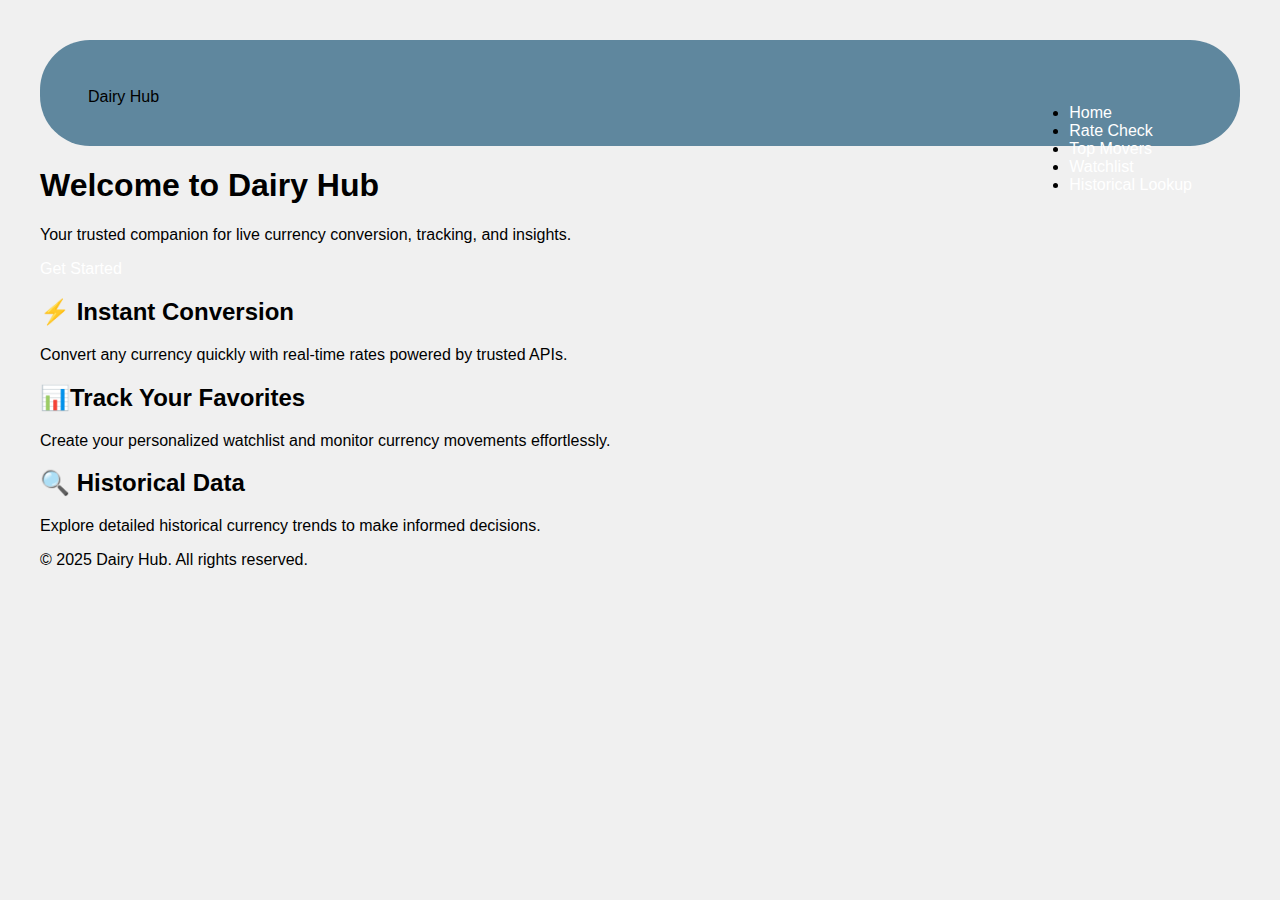
<file: index.html>
<!DOCTYPE html>
<html lang="en">
<head>
  <meta charset="UTF-8" />
  <meta name="viewport" content="width=device-width, initial-scale=1" />
  <title>Dairy Hub - Welcome</title>
  <link rel="stylesheet" href="style.css" />
</head>
<body>
  <header>
    <nav class="navbar">
      <div class="navbar-brand">Dairy Hub</div>
      <ul class="navbar-links">
        <li><a href="index.html" class="active">Home</a></li>
        <li><a href="converter.html">Rate Check</a></li>
        <li><a href="top-currency.html">Top Movers</a></li>
        <li><a href="watchlist.html">Watchlist</a></li>
        <li><a href="historical.html">Historical Lookup</a></li>
      </ul>
    </nav>
  </header>

  <section class="hero-bg home-hero">
    <div class="hero-content home-content">
      <h1>Welcome to <span class="highlight">Dairy Hub</span></h1>
      <p>Your trusted companion for live currency conversion, tracking, and insights.</p>
      <a href="converter.html" class="btn-primary">Get Started</a>
    </div>
  </section>

  <section class="features">
    <div class="feature-card">
      <h2>&#x26A1; Instant Conversion</h2>
      <p>Convert any currency quickly with real-time rates powered by trusted APIs.</p>
    </div>
    <div class="feature-card">
      <h2>&#128202;Track Your Favorites</h2>
      <p>Create your personalized watchlist and monitor currency movements effortlessly.</p>
    </div>
    <div class="feature-card">
      <h2>&#128269; Historical Data</h2>
      <p>Explore detailed historical currency trends to make informed decisions.</p>
    </div>
  </section>

  <footer>
    <p>© 2025 Dairy Hub. All rights reserved.</p>
  </footer>
</body>
</html>
</file>
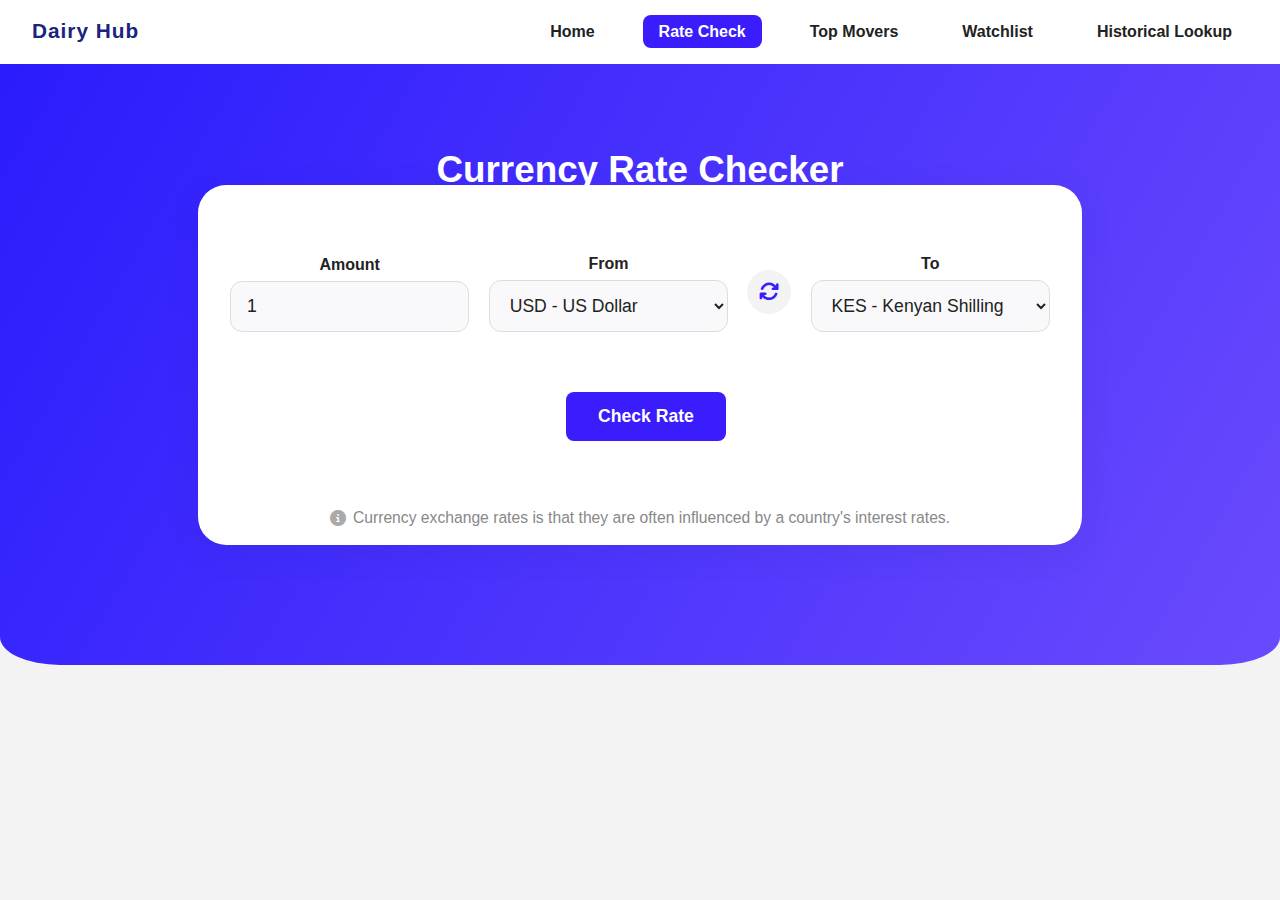
<file: converter.html>
<!DOCTYPE html>
<html lang="en">
<head>
  <meta charset="UTF-8" />
  <meta name="viewport" content="width=device-width, initial-scale=1.0" />
  <title>Dairy Hub - Currency Rate Checker</title>
  <link rel="stylesheet" href="converter.css" />
  <link rel="stylesheet" href="https://cdnjs.cloudflare.com/ajax/libs/font-awesome/6.4.2/css/all.min.css" />
</head>
<body>
  <header>
    <nav class="navbar">
      <div class="navbar-brand">Dairy Hub</div>
      <ul class="navbar-links">
        <li><a href="index.html">Home</a></li>
        <li><a href="converter.html" class="active">Rate Check</a></li>
        <li><a href="top-currency.html">Top Movers</a></li>
        <li><a href="watchlist.html">Watchlist</a></li>
        <li><a href="historical.html">Historical Lookup</a></li>
      </ul>
    </nav>
  </header>
  <section class="hero-bg">
    <div class="hero-content">
      <h1>Currency Rate Checker</h1>
    </div>
    <div class="converter-card">
      <form id="rateForm" autocomplete="off">
        <div class="form-row">
          <div class="input-group">
            <label for="amount">Amount</label>
            <input type="number" id="amount" value="1" min="0" step="any" required />
          </div>
          <div class="input-group">
            <label for="from">From</label>
            <select id="from" required>
              <option value="USD">USD - US Dollar</option>
              <option value="EUR">EUR - Euro</option>
              <option value="KES">KES - Kenyan Shilling</option>
              <option value="RWF">RWF - Rwandan Franc</option>
            </select>
          </div>
          <button type="button" class="swap-btn" id="swap-btn" title="Swap currencies">
            <i class="fa-solid fa-arrows-rotate"></i>
          </button>
          <div class="input-group">
            <label for="to">To</label>
            <select id="to" required>
              <option value="KES">KES - Kenyan Shilling</option>
              <option value="USD">USD - US Dollar</option>
              <option value="EUR">EUR - Euro</option>
              <option value="RWF">RWF - Rwandan Franc</option>
              <option value="ETB">ETB - Ethiopian Birr</option>
            </select>
          </div>
          <button type="submit" class="convert-btn">Check Rate</button>
        </div>
        <div id="result"></div>
      </form>
      <div class="converter-note">
        <i class="fa fa-info-circle"></i>
Currency exchange rates is that they are often influenced by a country's interest rates.      </div>
    </div>
  </section>
  <script src="converter.js"></script>
</body>
</html>
</file>
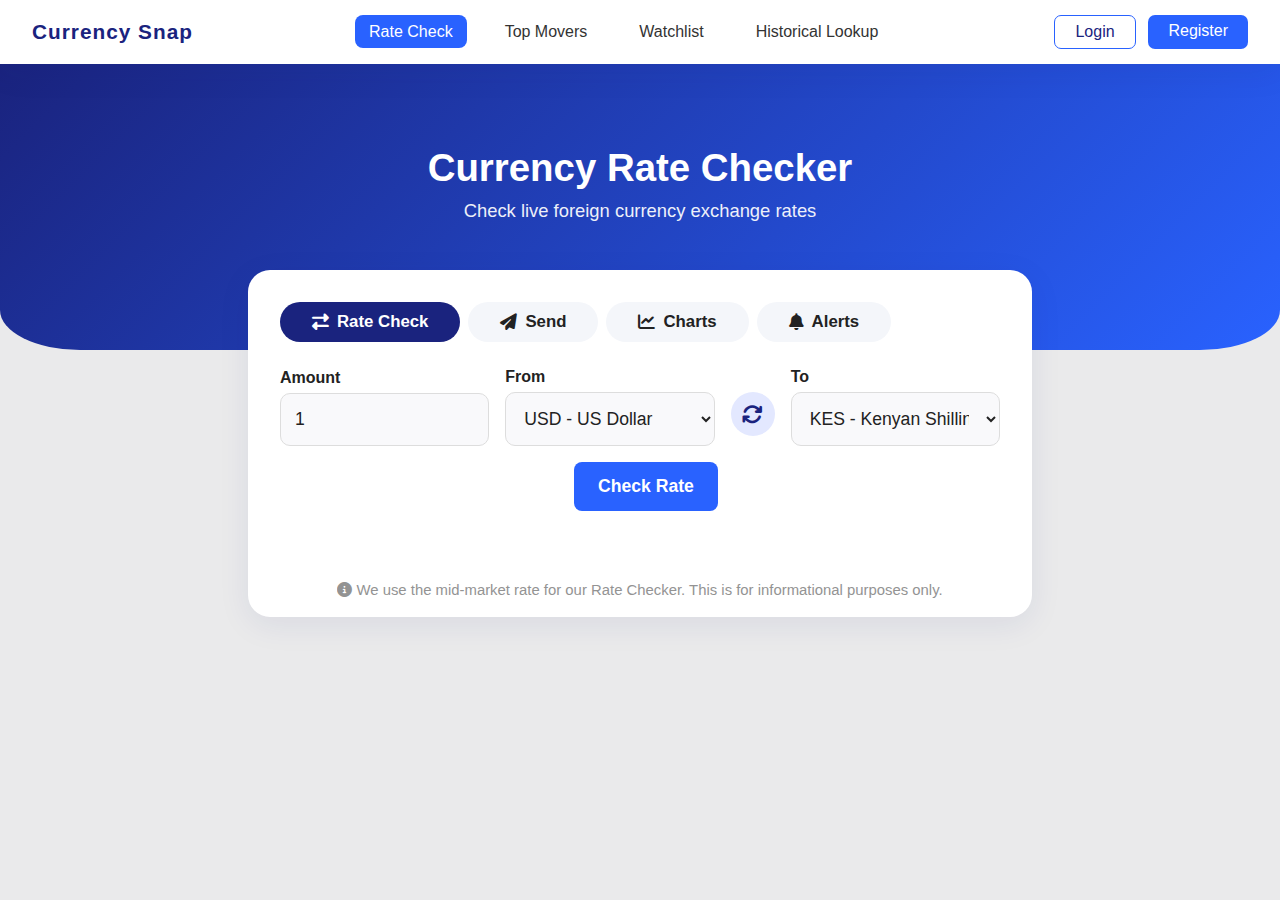
<file: historical.html>
<!DOCTYPE html>
<html lang="en">
<head>
  <meta charset="UTF-8" />
  <title>Currency Snap - Rate Checker</title>
  <meta name="viewport" content="width=device-width, initial-scale=1" />
  <link rel="stylesheet" href="historical.css" />
  <link rel="stylesheet" href="https://cdnjs.cloudflare.com/ajax/libs/font-awesome/6.4.2/css/all.min.css">
</head>
<body>
  <nav class="navbar">
    <div class="navbar-brand">Currency Snap</div>
    <ul class="navbar-links">
      <li><a href="#" class="active">Rate Check</a></li>
      <li><a href="#">Top Movers</a></li>
      <li><a href="#">Watchlist</a></li>
      <li><a href="#">Historical Lookup</a></li>
    </ul>
    <div class="navbar-actions">
      <a href="#" class="nav-btn">Login</a>
      <a href="#" class="nav-btn primary">Register</a>
    </div>
  </nav>

  <div class="hero-bg">
    <div class="hero-content">
      <h1>Currency Rate Checker</h1>
      <p>Check live foreign currency exchange rates</p>
    </div>
  </div>

  <main class="rate-card">
    <div class="tabs">
      <button class="tab active"><i class="fa fa-exchange-alt"></i> Rate Check</button>
      <button class="tab"><i class="fa fa-paper-plane"></i> Send</button>
      <button class="tab"><i class="fa fa-chart-line"></i> Charts</button>
      <button class="tab"><i class="fa fa-bell"></i> Alerts</button>
    </div>
    <form id="rateForm" autocomplete="off">
      <div class="form-row">
        <div class="input-group">
          <label for="amount">Amount</label>
          <input type="number" id="amount" value="1" min="0" step="any" required />
        </div>
        <div class="input-group">
          <label for="from">From</label>
          <select id="from">
            <option value="USD">USD - US Dollar</option>
            <option value="KES">KES - Kenyan Shilling</option>
            <option value="EUR">EUR - Euro</option>
          </select>
        </div>
        <button type="button" id="swapBtn" class="swap-btn" aria-label="Swap currencies">
          <i class="fa fa-arrows-rotate"></i>
        </button>
        <div class="input-group">
          <label for="to">To</label>
          <select id="to">
            <option value="KES">KES - Kenyan Shilling</option>
            <option value="USD">USD - US Dollar</option>
            <option value="EUR">EUR - Euro</option>
          </select>
        </div>
        <button type="submit" id="checkRate" class="convert-btn">Check Rate</button>
      </div>
      <div id="result" aria-live="polite"></div>
    </form>
    <div class="disclaimer">
      <small>
        <i class="fa fa-info-circle"></i>
        We use the mid-market rate for our Rate Checker. This is for informational purposes only.
      </small>
    </div>
  </main>

  <script src="historical.js"></script>
</body>
</html>
</file>
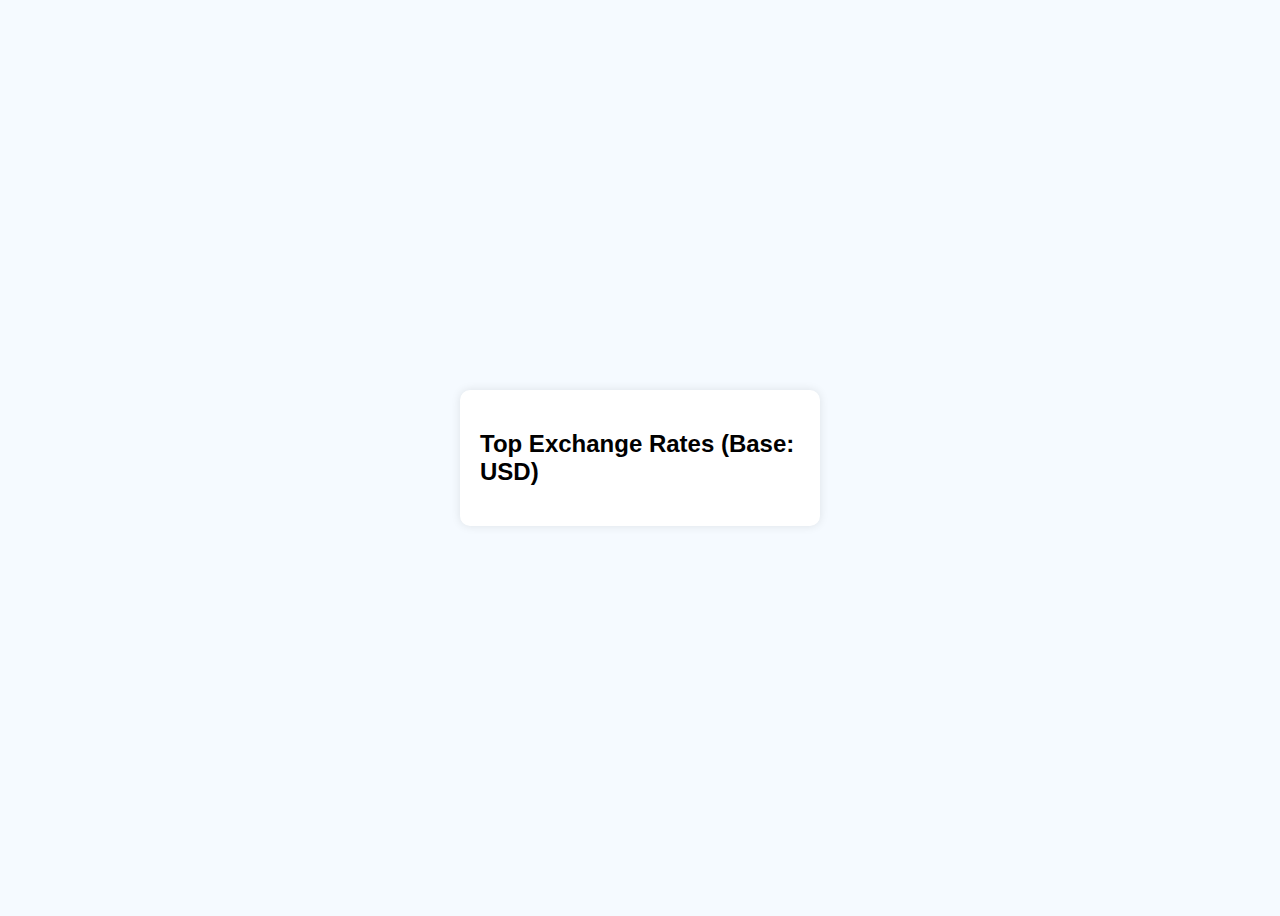
<file: top-currency.html>
<!DOCTYPE html>
<html lang="en">
<head>
  <meta charset="UTF-8">
  <title>Top Currency Movers</title>
  <link rel="stylesheet" href="top-currency.css">
</head>
<body>
  <div class="container">
    <h2>Top Exchange Rates (Base: USD)</h2>
    <ul id="rateList"></ul>
  </div>
  <script src="top-currency.js"></script>
</body>
</html>
</file>
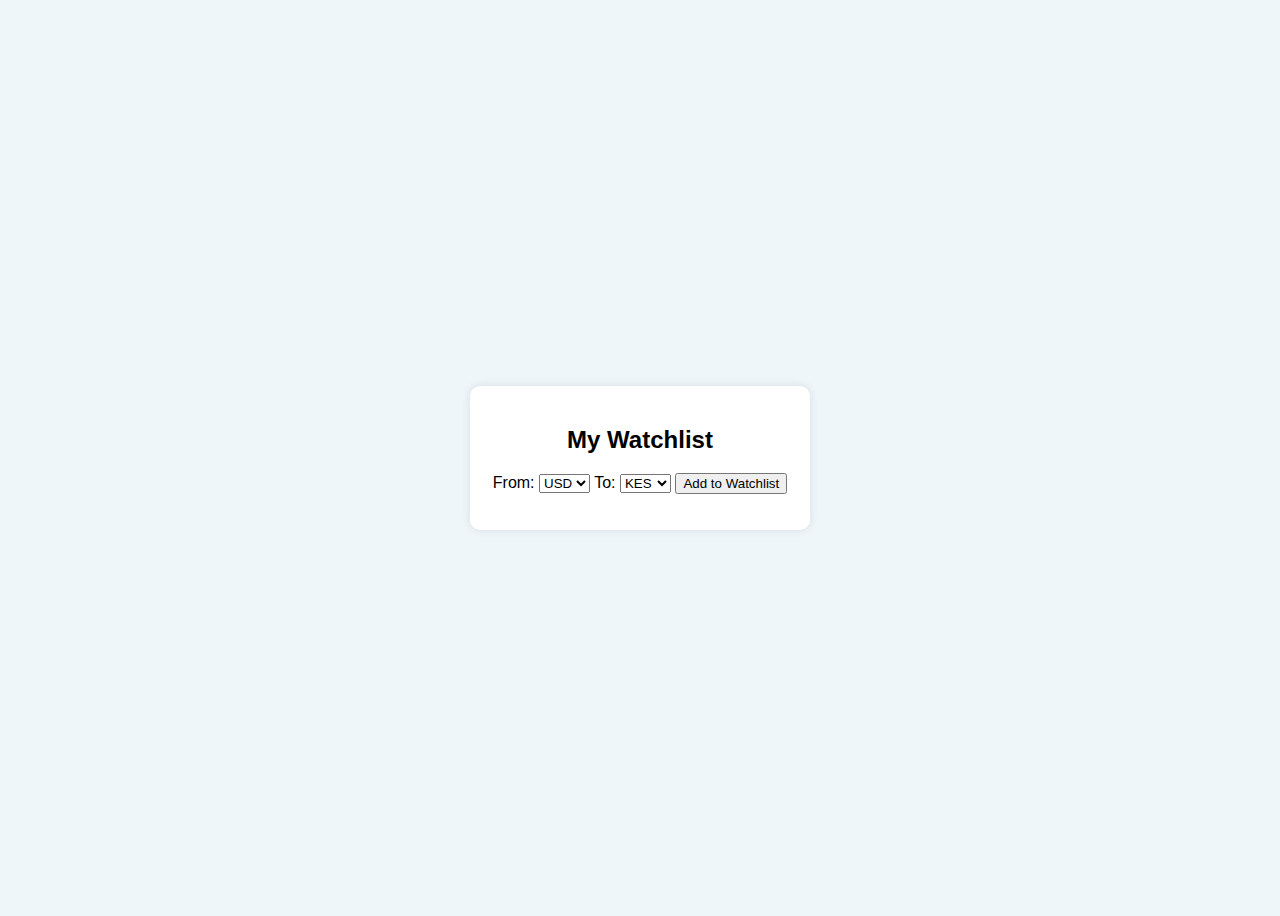
<file: watchlist.html>
<!DOCTYPE html>
<html lang="en">
<head>
  <meta charset="UTF-8">
  <title>Currency Watchlist</title>
  <link rel="stylesheet" href="watchlist.css">
</head>
<body>
  <div class="container">
    <h2>My Watchlist</h2>
    <label>From: <select id="from"><option value="USD">USD</option><option value="EUR">EUR</option></select></label>
    <label>To: <select id="to"><option value="KES">KES</option><option value="USD">USD</option></select></label>
    <button id="addBtn">Add to Watchlist</button>

    <ul id="watchlist"></ul>
  </div>

  <script src="watchlist.js"></script>
</body>
</html>
</file>
<file: style.css>
body {
      font-family: sans-serif;
      padding: 2rem;
      background: #F0F0F0;
    }
    .container {
      background: white;
      padding: 0.5rem 1.5rem;
      border-radius: 8px;
      max-width: 400px;
      margin: auto;
      box-shadow: 0 2px 8px rgba(0,0,0,0.1);
    }
    label, select, input {
      display: block;
      margin-top: 1rem;
      width: 100%;
      height: 5vh;
    }
    button {
      margin-top: 1.5rem;
      padding: 0.75rem;
      background: #3A86FF;
      color: white;
      border: none;
      border-radius: 4px;
      cursor: pointer;
    }
    #result {
      margin-top: 1.5rem;
      font-weight: bold;
    }

  nav{
    padding: 3rem;
    display: flex;
    justify-content: space-between;
    background-color: rgb(95, 135, 158);
    border-radius: 50px;
    height: 10px;
    }
    
    a{
      text-decoration: none;
      color: white;
      text-emphasis-style: bold;
    }
</file>
<file: converter.css>
:root {
  --primary: #1a237e;
  --accent: #3a1cfd;
  --background: #f3f3f3;
  --card-bg: #fff;
  --radius: 28px;
  --shadow: 0 8px 32px rgba(26,35,126,0.10);
}

body {
  margin: 0;
  font-family: 'Segoe UI', Tahoma, Geneva, Verdana, sans-serif;
  background: var(--background);
  color: #222;
}

header {
  background: #fff;
  box-shadow: 0 2px 8px rgba(0,0,0,0.01);
}

.navbar {
  display: flex;
  align-items: center;
  justify-content: space-between;
  max-width: 1400px;
  margin: 0 auto;
  padding: 0 2rem;
  min-height: 64px;
  background: #fff;
}

.navbar-brand {
  font-weight: 700;
  font-size: 1.3rem;
  color: var(--primary);
  letter-spacing: 1px;
  padding-top: 10px;
  margin-right: 10%;
  margin-bottom: 1%;
}

.navbar-links {
  list-style: none;
  display: flex;
  gap: 2rem;
  margin: 0;
  padding: 0;
}

.navbar-links li a {
  text-decoration: none;
  color: #222;
  font-weight: 600;
  padding: 8px 16px;
  border-radius: 8px;
  transition: background var(--transition), color var(--transition);
}

.navbar-links li a.active,
.navbar-links li a:hover {
  background: var(--accent);
  color: #ffffff;
}

.hero-bg {
  background: linear-gradient(120deg, #2b1cfd 0%, #6a4afd 100%);
  border-bottom-left-radius: 60px 28px;
  border-bottom-right-radius: 60px 28px;
  padding: 60px 0 120px 0;
  text-align: center;
  position: relative;
}

.hero-content h1 {
  font-size: 2.3rem;
  font-weight: 800;
  color: #fff;
  margin-bottom: 5%;
}

.converter-card {
  background: var(--card-bg);
  border-radius: var(--radius);
  box-shadow: var(--shadow);
  max-width: 820px;
  margin: -70px auto 0 auto;
  padding: 36px 32px 18px 32px;
  display: flex;
  flex-direction: column;
  align-items: center;
}

#rateForm {
  width: 100%;
}

.form-row {
  display: flex;
  gap: 1.2rem;
  align-items: flex-end;
  justify-content: center;
  flex-wrap: wrap;
}

.input-group {
  display: flex;
  flex-direction: column;
  min-width: 180px;
  flex: 1 1 180px;
}

label {
  font-weight: 600;
  margin-bottom: 7px;
  color: #222;
  font-size: 1rem;
}

select,
input[type="number"] {
  padding: 14px 16px;
  border-radius: 12px;
  border: 1.5px solid #ddd;
  font-size: 1.1rem;
  background: #f9f9fb;
  color: #222;
  transition: border 0.3s;
}

select:focus,
input[type="number"]:focus {
  outline: none;
  border-color: #3a1cfd;
  box-shadow: 0 0 8px #3a1cfd22;
}

.swap-btn {
  margin-bottom: 18px;
  background: #f3f3f3;
  color: #3a1cfd;
  border: none;
  border-radius: 50%;
  width: 44px;
  height: 44px;
  font-size: 1.25rem;
  margin-top: 6%;
  cursor: pointer;
  display: flex;
  align-items: center;
  justify-content: center;
  transition: background 0.2s, color 0.2s;
}

.swap-btn:hover {
  background: #3a1cfd;
  color: #fff;
}

.convert-btn {
  background: #3a1cfd;
  color: #fff;
  border: none;
  border-radius: 8px;
  font-weight: 700;
  font-size: 1.1rem;
  padding: 14px 32px;
  margin-bottom: 0;
  margin-left: 12px;
  cursor: pointer;
  transition: background 0.2s;
  min-width: 130px;
  margin-top: 5%;
}

.convert-btn:hover,
.convert-btn:focus {
  background: #2b1cfd;
  outline: none;
}

#result {
  margin-top: 18px;
  font-size: 1.15rem;
  font-weight: 700;
  color: #3a1cfd;
  min-height: 32px;
  text-align: center;
}

.converter-note {
  margin-top: 18px;
  color: #888;
  font-size: 0.98rem;
  text-align: center;
  display: flex;
  align-items: center;
  justify-content: center;
  gap: 7px;
}

.converter-note i {
  color: #aaa;
  font-size: 1rem;
}

@media (max-width: 900px) {
  .converter-card {
    padding: 24px 8px 10px 8px;
    max-width: 99vw;
  }
  .form-row {
    gap: 0.7rem;
  }
}

@media (max-width: 700px) {
  .form-row {
    flex-direction: column;
    align-items: stretch;
  }
  .input-group {
    max-width: 100%;
    min-width: 100px;
  }
  .convert-btn {
    width: 100%;
    margin-left: 0;
    margin-top: 10px;
  }
  .converter-card {
    padding: 18px 2vw 10px 2vw;
  }
}
</file>
<file: historical.css>
:root {
  --primary: #1a237e;
  --accent: #2962ff;
  --background: #eaeaeb;
  --card-bg: #fff;
  --radius: 22px;
  --shadow: 0 8px 32px rgba(26,35,126,0.08);
  --transition: 0.3s cubic-bezier(.25,.8,.25,1);
}

body {
  margin: 0;
  font-family: 'Segoe UI', Tahoma, Geneva, Verdana, sans-serif;
  background: var(--background);
  min-height: 100vh;
  color: #222;
}

.navbar {
  display: flex;
  align-items: center;
  justify-content: space-between;
  background: var(--card-bg);
  padding: 0 2rem;
  min-height: 64px;
  box-shadow: var(--shadow);
  position: sticky;
  top: 0;
  z-index: 10;
}
.navbar-brand {
  font-weight: 700;
  font-size: 1.3rem;
  color: var(--primary);
  letter-spacing: 1px;
}
.navbar-links {
  list-style: none;
  display: flex;
  gap: 1.5rem;
  margin: 0;
  padding: 0;
}
.navbar-links li a {
  text-decoration: none;
  color: #333;
  font-weight: 500;
  padding: 8px 14px;
  border-radius: 8px;
  transition: background var(--transition), color var(--transition);
}
.navbar-links li a.active,
.navbar-links li a:hover {
  background: var(--accent);
  color: #fff;
}
.navbar-actions {
  display: flex;
  gap: 0.8rem;
}
.nav-btn {
  padding: 7px 20px;
  border-radius: 7px;
  font-weight: 500;
  text-decoration: none;
  color: var(--primary);
  border: 1.5px solid var(--accent);
  background: #fff;
  transition: background var(--transition), color var(--transition);
}
.nav-btn.primary {
  background: var(--accent);
  color: #fff;
  border: none;
}
.nav-btn:hover,
.nav-btn.primary:hover {
  background: var(--primary);
  color: #fff;
}

.hero-bg {
  background: linear-gradient(135deg, #1a237e 0%, #2962ff 100%);
  padding: 56px 0 110px 0;
  border-bottom-left-radius: 80px 40px;
  border-bottom-right-radius: 80px 40px;
  text-align: center;
  color: #fff;
  position: relative;
}
.hero-content h1 {
  font-size: 2.4rem;
  font-weight: 800;
  margin-bottom: 10px;
}
.hero-content p {
  font-size: 1.15rem;
  opacity: 0.92;
  margin-top: 0;
}

.rate-card {
  background: var(--card-bg);
  border-radius: var(--radius);
  box-shadow: var(--shadow);
  max-width: 720px;
  margin: -80px auto 0 auto;
  padding: 32px 32px 18px 32px;
  display: flex;
  flex-direction: column;
  align-items: center;
  position: relative;
  z-index: 2;
}

.tabs {
  display: flex;
  justify-content: flex-start;
  gap: 0.5rem;
  width: 100%;
  margin-bottom: 22px;
}
.tab {
  background: #f4f6fa;
  border: none;
  border-radius: 20px;
  padding: 10px 32px;
  font-size: 1.05rem;
  color: #222;
  font-weight: 600;
  cursor: pointer;
  transition: background 0.2s, color 0.2s;
  display: flex;
  align-items: center;
  gap: 0.5rem;
}

.tab.active,
.tab:hover {
  background: var(--primary);
  color: #fff;
}

#rateForm {
  width: 100%;
}
.form-row {
  display: flex;
  align-items: flex-end;
  gap: 1rem;
  flex-wrap: wrap;
  justify-content: center;
}
.input-group {
  display: flex;
  flex-direction: column;
  min-width: 150px;
  flex: 1 1 180px;
}
.input-group label {
  font-weight: 600;
  margin-bottom: 6px;
  color: #222;
}
input[type="number"],
select {
  padding: 15px 14px;
  border-radius: 10px;
  border: 1.5px solid #ddd;
  font-size: 1.1rem;
  background: #f9f9fb;
  color: #222;
  transition: border var(--transition);
}
input[type="number"]:focus,
select:focus {
  outline: none;
  border-color: var(--accent);
}
.swap-btn {
  background: #e3e8ff;
  border: none;
  border-radius: 50%;
  width: 44px;
  height: 44px;
  font-size: 1.3rem;
  color: var(--primary);
  margin-bottom: 10px;
  margin-top: 28px;
  cursor: pointer;
  transition: background var(--transition), color var(--transition), transform 0.2s;
  display: flex;
  align-items: center;
  justify-content: center;
}
.swap-btn:hover {
  background: var(--accent);
  color: #fff;
  transform: rotate(180deg);
}
.convert-btn {
  background: var(--accent);
  color: #fff;
  border: none;
  border-radius: 8px;
  font-weight: 700;
  font-size: 1.1rem;
  padding: 14px 24px;
  margin-left: 12px;
  cursor: pointer;
  transition: background var(--transition);
}
.convert-btn:hover,
.convert-btn:focus {
  background: var(--primary);
  outline: none;
}
#result {
  margin-top: 28px;
  font-size: 1.2rem;
  color: var(--accent);
  font-weight: 600;
  min-height: 32px;
  text-align: center;
}
.disclaimer {
  text-align: center;
  margin-top: 10px;
  opacity: 0.7;
  color: #666;
}
.disclaimer small {
  font-size: 0.93rem;
}

@media (max-width: 900px) {
  .rate-card {
    padding: 24px 8px 16px 8px;
  }
}
@media (max-width: 700px) {
  .form-row {
    flex-direction: column;
    align-items: stretch;
    gap: 0.5rem;
  }
  .input-group, .convert-btn {
    width: 100%;
  }
  .swap-btn {
    align-self: center;
    margin: 10px 0;
  }
  .tabs {
    flex-direction: column;
    gap: 0.3rem;
  }
}

@media (max-width: 600px) {
  .navbar-actions {
    display: none;
  }
  .hero-bg {
    padding: 32px 0 70px 0;
    border-bottom-left-radius: 40px 20px;
    border-bottom-right-radius: 40px 20px;
  }
}
</file>
<file: top-currency.css>
body {
  font-family: Arial;
  background-color: #f5faff;
  display: flex;
  justify-content: center;
  align-items: center;
  height: 100vh;
}

.container {
  background: #fff;
  padding: 20px;
  border-radius: 10px;
  width: 320px;
  box-shadow: 0 0 10px rgba(0,0,0,0.1);
}

ul {
  list-style: none;
  padding: 0;
}

li {
  padding: 8px 0;
  border-bottom: 1px solid #eee;
  font-weight: bold;
}
</file>
<file: watchlist.css>
body {
  font-family: sans-serif;
  background: #eef6f9;
  display: flex;
  justify-content: center;
  align-items: center;
  height: 100vh;
}

.container {
  background: white;
  padding: 20px;
  border-radius: 10px;
  box-shadow: 0 0 10px rgba(0,0,0,0.1);
  width: 300px;
  text-align: center;
}
ul {
  list-style: none;
  padding: 0;
  margin-top: 10px;
}
li {
  margin: 6px 0;
  font-weight: bold;
}
</file>
